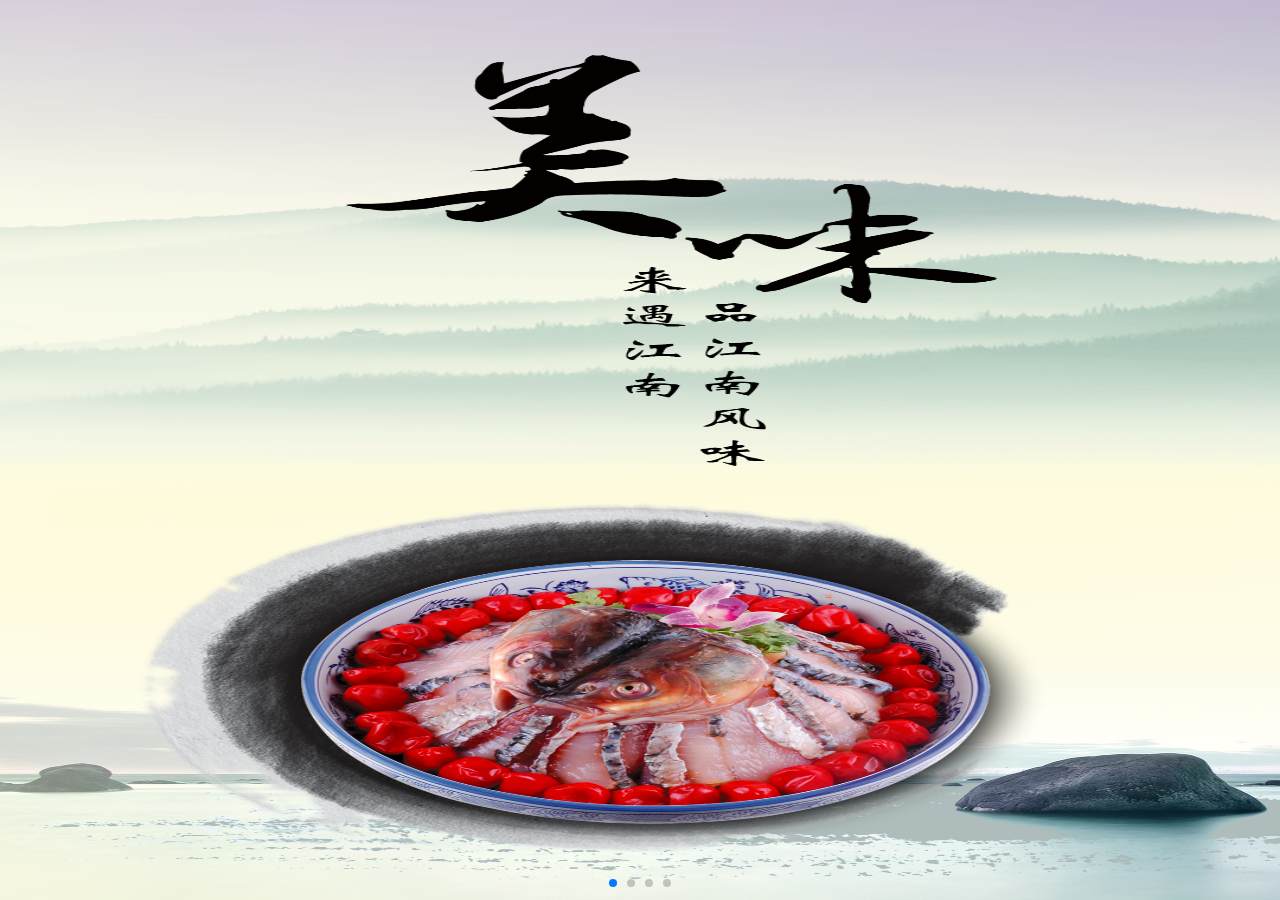
<file: index.html>
<!DOCTYPE html>
<html>
<head>
    <meta charset="utf-8">
    <meta name="viewport" content="initial-scale=1.0, maximum-scale=1.0, user-scalable=no" />
    <title></title>
    <link type="text/css" rel="stylesheet" href="css/public.css"/>
    <link type="text/css" rel="stylesheet" href="js/lib/swiper-3.3.1.min.css"/>
    <link type="text/css" rel="stylesheet" href="js/lib/animate.min.css"/>
    <link type="text/css" rel="stylesheet" href="css/start.css"/>
    <script type="text/javascript">
   		document.addEventListener('plusready', function(){
   			//console.log("所有plus api都应该在此事件发生后调用，否则会出现plus is undefined。"
   		});
    </script>
</head>
<body>
	<div class="swiper-container">
			<div class="swiper-wrapper">
				<div class="swiper-slide">
					<img src="images/start/bg11.jpg" class="ani bg" swiper-animate-effect="rotateIn" swiper-animate-duration=".5s" swiper-animate-delay="0s"/>
					<img src="images/start/bg12.png"  class="ani bg" swiper-animate-effect="fadeInUp" swiper-animate-duration="1s" swiper-animate-delay=".5s" />
					<img src="images/start/bg13.png"  class="ani bg" swiper-animate-effect="fadeInDown" swiper-animate-duration="1s" swiper-animate-delay=".5s" />
					<img src="images/start/mei.png"  class="ani bg" swiper-animate-effect="fadeInLeft" swiper-animate-duration="1s" swiper-animate-delay="2s" />
					<img src="images/start/wei.png"  class="ani bg" swiper-animate-effect="fadeInRight" swiper-animate-duration="1s" swiper-animate-delay="2s" />
					<img src="images/start/sui.png"  class="ani bg" swiper-animate-effect="rotateInUpLeft" swiper-animate-duration="1s" swiper-animate-delay="3s" />
					<img src="images/start/meiwei.png" class="ani bg" swiper-animate-effect="zoomIn" swiper-animate-duration="2s" swiper-animate-delay="4s"/>
				</div>
				<div class="swiper-slide">
					<img src="images/start/start112.jpg" style="height: 100%; "width="100%"/>
					<h2 class="ani" swiper-animate-effect="bounce" swiper-animate-duration="2.5s" swiper-animate-delay="0s">用舌尖的味蕾来感受甜蜜和幸福</h2>
				</div>
				<div class="swiper-slide">
					<img src="images/start/bg32.jpg" style="height: 50%;"width="100%" class="ani" swiper-animate-effect="bounceOutRight" swiper-animate-duration="5s" swiper-animate-delay=".5s"/>
					<img src="images/start/bg23.jpg" style="height: 50%; bottom: 0;"width="100%" class="ani" swiper-animate-effect="bounceOutLeft" swiper-animate-duration="5s" swiper-animate-delay=".5s"/>
					<img src="images/start/bg33.jpg"style="height: 100%;"width="100%"  class="ani" swiper-animate-effect="zoomInUp" swiper-animate-duration="3s" swiper-animate-delay="2s" />
					<h1 class="ani" swiper-animate-effect="flipInX" swiper-animate-duration="5.5s" swiper-animate-delay="4.5s">时光驿站</h1>
					<h3 class="ani" swiper-animate-effect="flipInX" swiper-animate-duration="5s" swiper-animate-delay="5s">静享美食</h3>
				</div>
				<div class="swiper-slide">
					<img src="images/start/start1111.png" style="height: 100% " width="100%" class="ani" swiper-animate-effect="fadeInDown" swiper-animate-duration="1.5s" swiper-animate-delay="0s"/>
					<img src="images/start/start1112.png" style="height: 100%;" width="100%" class="ani" swiper-animate-effect="fadeInRight" swiper-animate-duration="1.5s" swiper-animate-delay="1.75s"/>
					<img src="images/start/start1113.png" style="height: 100%;" width="100%" class="ani" swiper-animate-effect="fadeInLeft" swiper-animate-duration="1.5s" swiper-animate-delay=".5s"/>
					<img src="images/start/start1114.png" style="height: 100%;" width="100%" class="ani" swiper-animate-effect="flipInX" swiper-animate-duration="1.5s" swiper-animate-delay="1.25s"/>
					<img src="images/start/start1121.png" style="height: 100%;" width="100%" class="ani" swiper-animate-effect="flipInY" swiper-animate-duration="1.5s" swiper-animate-delay="1.0s"/>
					<img src="images/start/start1122.png" style="height: 100%;" width="100%" class="ani" swiper-animate-effect="fadeInRight" swiper-animate-duration="1.5s" swiper-animate-delay="0.75s"/>
					<img src="images/start/start1123.png" style="height: 100%;" width="100%" class="ani" swiper-animate-effect="fadeInLeft" swiper-animate-duration="1.5s" swiper-animate-delay="1.5s"/>
					<img src="images/start/start1124.png" style="height: 100%;" width="100%" class="ani" swiper-animate-effect="fadeInUp" swiper-animate-duration="1.5s" swiper-animate-delay="0.25s"/>
					<img src="images/start/start111.jpg" style="height: 100%;" width="100%" class="ani" swiper-animate-effect="fadeInUp" swiper-animate-duration=".0000000001s" swiper-animate-delay="3.5s"/>
					<a href="html/home.html" class="ani" swiper-animate-effect="zoomIn" swiper-animate-duration="2s" swiper-animate-delay="3.6s">开启你的美食之旅</a>
				</div>
			</div>
			<div class="swiper-pagination"></div>
		</div>
</body>
</html>
<script type="text/javascript" src="js/lib/zepto.min.js"></script>
<script type="text/javascript" src="js/lib/swiper-3.3.1.min.js"></script>
<script type="text/javascript" src="js/lib/swiper.animate.min.js"></script>
<script type="text/javascript" src="js/start.js"></script>
</file>
<file: css/public.css>
@charset "utf-8";
/*reset*/
body,button,input,select,textarea{font:100%/1 "Helvetica Neue",Helvetica,STHeiTi,"Microsoft YaHei" !important;}
body,h1,h2,h3,h4,h5,h6,dl,dt,dd,ul,ol,li,th,td,p,blockquote,pre,form,fieldset,legend,input,button,textarea,article,aside,footer,header,hgroup,nav,section,menu{margin:0; padding:0;-webkit-text-size-adjust:100%;}
table{border-collapse:collapse;border-spacing:0;}
em,i{font-style:normal;}
li{list-style:none;}
img{border:0;}
input,img{vertical-align:middle;}
article,aside,footer,header,hgroup,nav,section,menu{display:block;}
a{text-decoration:none;}
.clearfix:after{content:"";display:block;height:0;clear:both;visibility:hidden;}
html,body{height:100%;-webkit-text-size-adjust:100%;-webkit-font-smoothing:antialiased;color: #666666;background-color:#fff !important;font-size: 16px !important;}
a,input,textarea{-webkit-tap-highlight-color:rgba(0,0,0,0);tap-highlight-color:rgba(0,0,0,0);outline:none; -webkit-font-smoothing:antialiased}
</file>
<file: css/start.css>
body,html{width: 100%;height: 100%;position: relative;}
.swiper-container{width:100%; height:100%;}
.swiper-wrapper{width:100%; height:100%;}
.swiper-slide{width:100%; height:100%;}
.swiper-slide img{position: absolute;}
.swiper-slide .bg{height:100%;width: 100%;}
a{width: 80%;margin-left: 10%;height: 3rem;border-radius:3rem;display: block;bottom:5rem;text-align: center;border:1px solid #ccc;line-height: 3rem;z-index: 10;position: absolute;font-weight: bold;}
h1{layout-flow: vertical-ideographic;z-index: 10;position: absolute;width:50px;left: 10%;color:#fff ;top:4rem;letter-spacing: 1rem;}
h2{z-index: 10;position: absolute;color:#fff ;font-weight: 400;font-size: 1.25rem;width: 100%;text-align: center;margin-top: 10rem;}
h3{layout-flow: vertical-ideographic;z-index: 10;position: absolute;width:30px;left: 25%;color:#fff ;top:12rem;font-weight: 400;}
</file>
